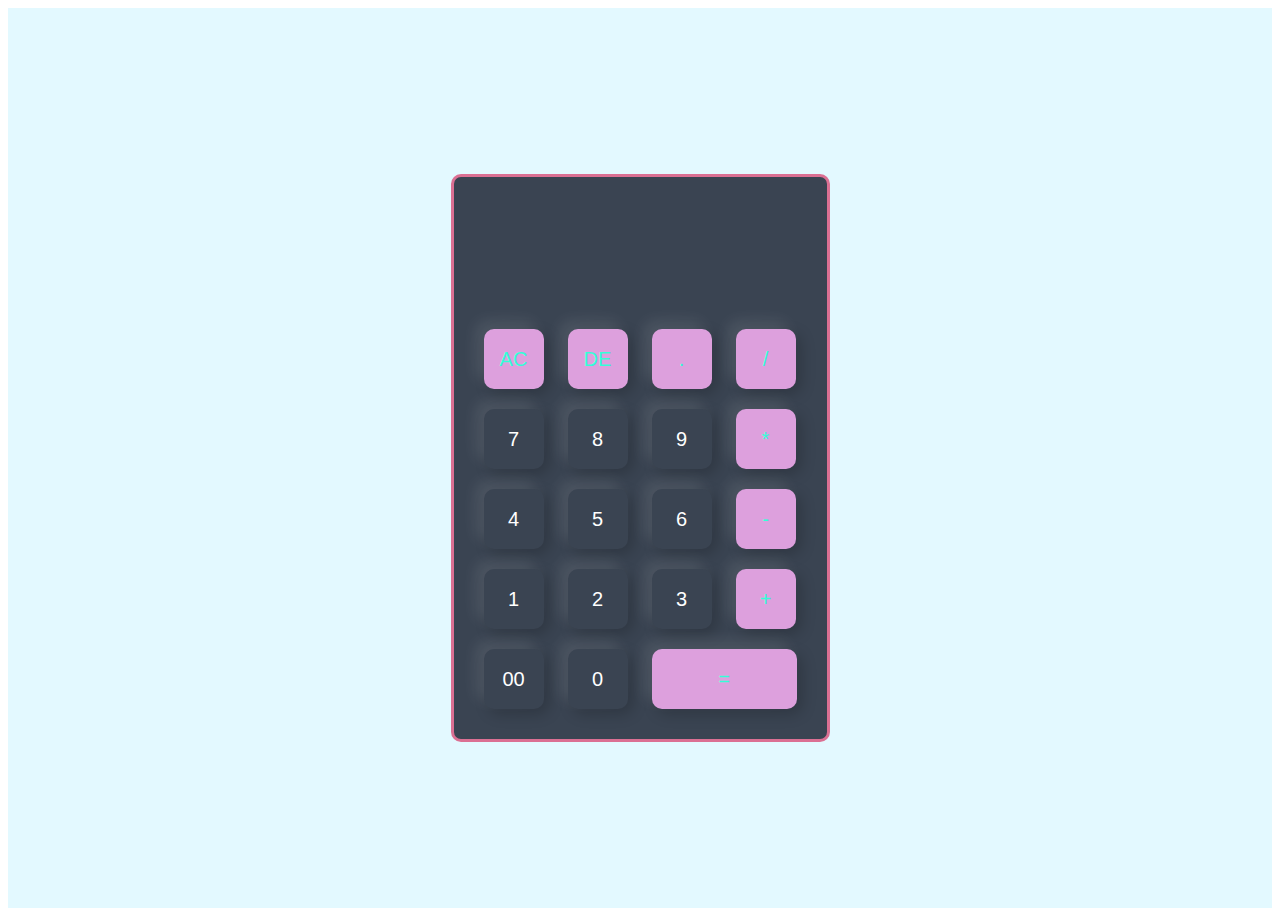
<file: index.html>
<!DOCTYPE html>
<html lang="en">
<head>
    <meta charset="UTF-8">
    <meta name="viewport" content="width=device-width, initial-scale=1.0">
    <title>Calculator</title>
    <link rel="stylesheet" href="calculator-practical.css ">
</head>
<body>
    
    <div class="container">
        <div class="calculator">
            <form>
               <div class="display">
                <input type="text" name="display">
               </div> 
               <div>
                <input type="button" value="AC" onclick="display.value = '' " class="operator">
                <input type="button" value="DE" onclick="display.value = display.value.toString().slice(0,-1) "  class="operator">
                <input type="button" value="." onclick="display.value += '.' "  class="operator">
                <input type="button" value="/" onclick="display.value += '/' "  class="operator">
               </div>
               <div>
                <input type="button" value="7" onclick="display.value += '7' ">
                <input type="button" value="8" onclick="display.value += '8' ">
                <input type="button" value="9" onclick="display.value += '9' ">
                <input type="button" value="*" onclick="display.value += '*' " class="operator">
               </div>
               <div>
                <input type="button" value="4" onclick="display.value += '4' ">
                <input type="button" value="5" onclick="display.value += '5' ">
                <input type="button" value="6" onclick="display.value += '6' ">
                <input type="button" value="-" onclick="display.value += '-' "  class="operator">
               </div>
               <div>
                <input type="button" value="1" onclick="display.value += '1' ">
                <input type="button" value="2" onclick="display.value += '2' ">
                <input type="button" value="3" onclick="display.value += '3' ">
                <input type="button" value="+" onclick="display.value += '+' "  class="operator">
               </div>
               <div>
                <input type="button" value="00" onclick="display.value += '00' ">
                <input type="button" value="0" onclick="display.value += '0' ">
                <input type="button" value="=" class="equal operator" onclick="display.value = eval(display.value)">
                
               </div>
            </form>
        
        </div>
    </div>
</body>
</html>
</file>
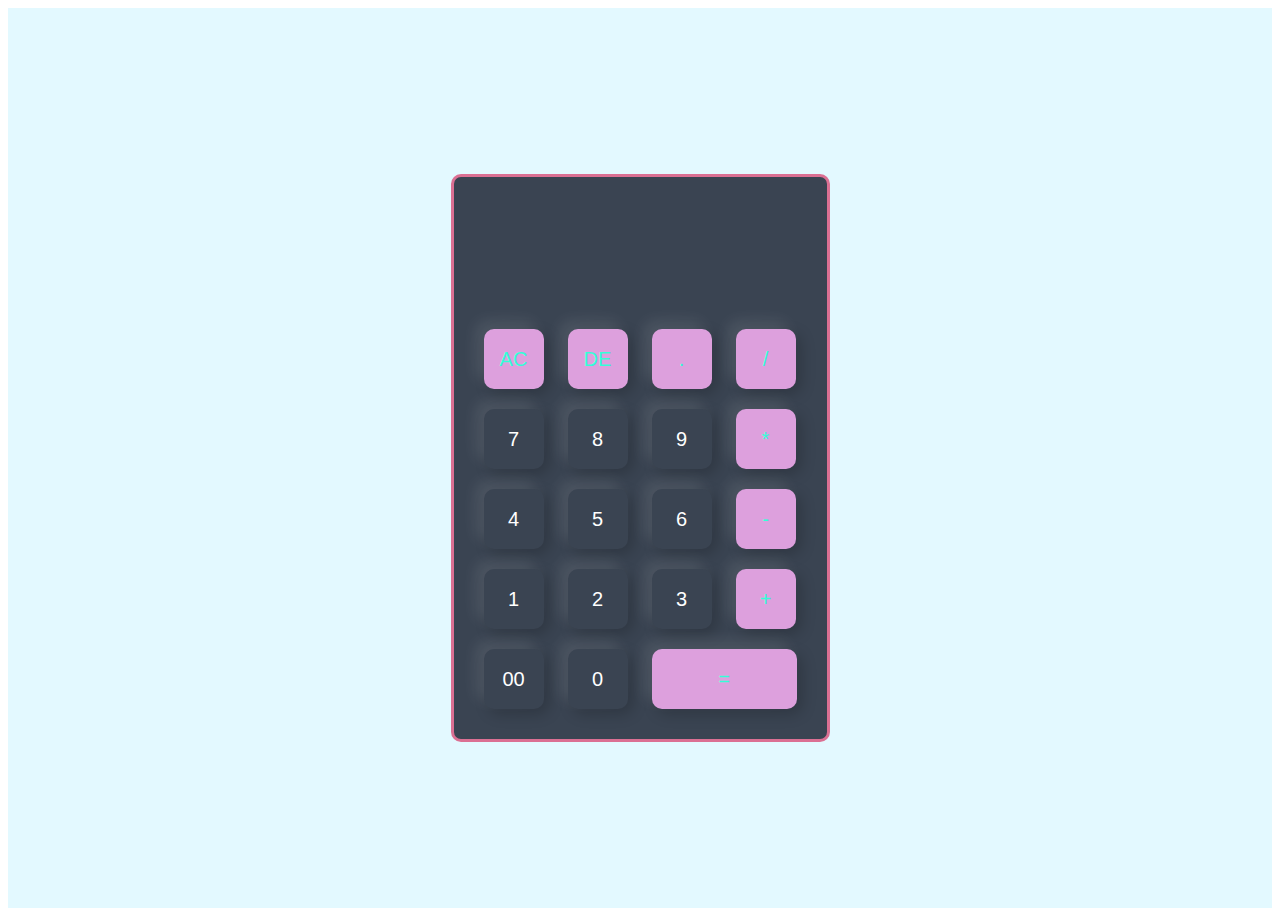
<file: calculator-practice.html>
<!DOCTYPE html>
<html lang="en">
<head>
    <meta charset="UTF-8">
    <meta name="viewport" content="width=device-width, initial-scale=1.0">
    <title>Calculator</title>
    <link rel="stylesheet" href="calculator-practical.css ">
</head>
<body>
    
    <div class="container">
        <div class="calculator">
            <form>
               <div class="display">
                <input type="text" name="display">
               </div> 
               <div>
                <input type="button" value="AC" onclick="display.value = '' " class="operator">
                <input type="button" value="DE" onclick="display.value = display.value.toString().slice(0,-1) "  class="operator">
                <input type="button" value="." onclick="display.value += '.' "  class="operator">
                <input type="button" value="/" onclick="display.value += '/' "  class="operator">
               </div>
               <div>
                <input type="button" value="7" onclick="display.value += '7' ">
                <input type="button" value="8" onclick="display.value += '8' ">
                <input type="button" value="9" onclick="display.value += '9' ">
                <input type="button" value="*" onclick="display.value += '*' " class="operator">
               </div>
               <div>
                <input type="button" value="4" onclick="display.value += '4' ">
                <input type="button" value="5" onclick="display.value += '5' ">
                <input type="button" value="6" onclick="display.value += '6' ">
                <input type="button" value="-" onclick="display.value += '-' "  class="operator">
               </div>
               <div>
                <input type="button" value="1" onclick="display.value += '1' ">
                <input type="button" value="2" onclick="display.value += '2' ">
                <input type="button" value="3" onclick="display.value += '3' ">
                <input type="button" value="+" onclick="display.value += '+' "  class="operator">
               </div>
               <div>
                <input type="button" value="00" onclick="display.value += '00' ">
                <input type="button" value="0" onclick="display.value += '0' ">
                <input type="button" value="=" class="equal operator" onclick="display.value = eval(display.value)">
                
               </div>
            </form>
        
        </div>
    </div>
</body>
</html>
</file>
<file: calculator-practical.css>
.container{
    width: 100%;
    height: 100vh;
    background: #e3f9ff;
    display: flex;
    align-items: center;
    justify-content: center;
   
}
.calculator{
    background: #3a4452;
    padding: 20px;
    border-radius: 10px;
    border: solid palevioletred;
}
.calculator form input{
    border: 0;
    outline: 0;
    width: 60px;
    height: 60px;
    border-radius: 10px;
    box-shadow: -8px -8px 15px rgba(255, 255, 255, 0.1),5px 5px 15px rgba(0, 0, 0, 0.2);
    background: transparent;
    font-size: 20px;
    color: white;
    cursor: pointer;
    margin: 10px;
}
form .display{
    display: flex;
    justify-content: flex-end;
    margin: 20px 0;
}
form .display input{
    text-align: right;
    flex: 1;
    font-size: 45px;
    box-shadow: none;
}
form input.equal{
    width: 145px;
}
form input.operator{
    color: #33ffd8;
    background-color: plum;
}
</file>
